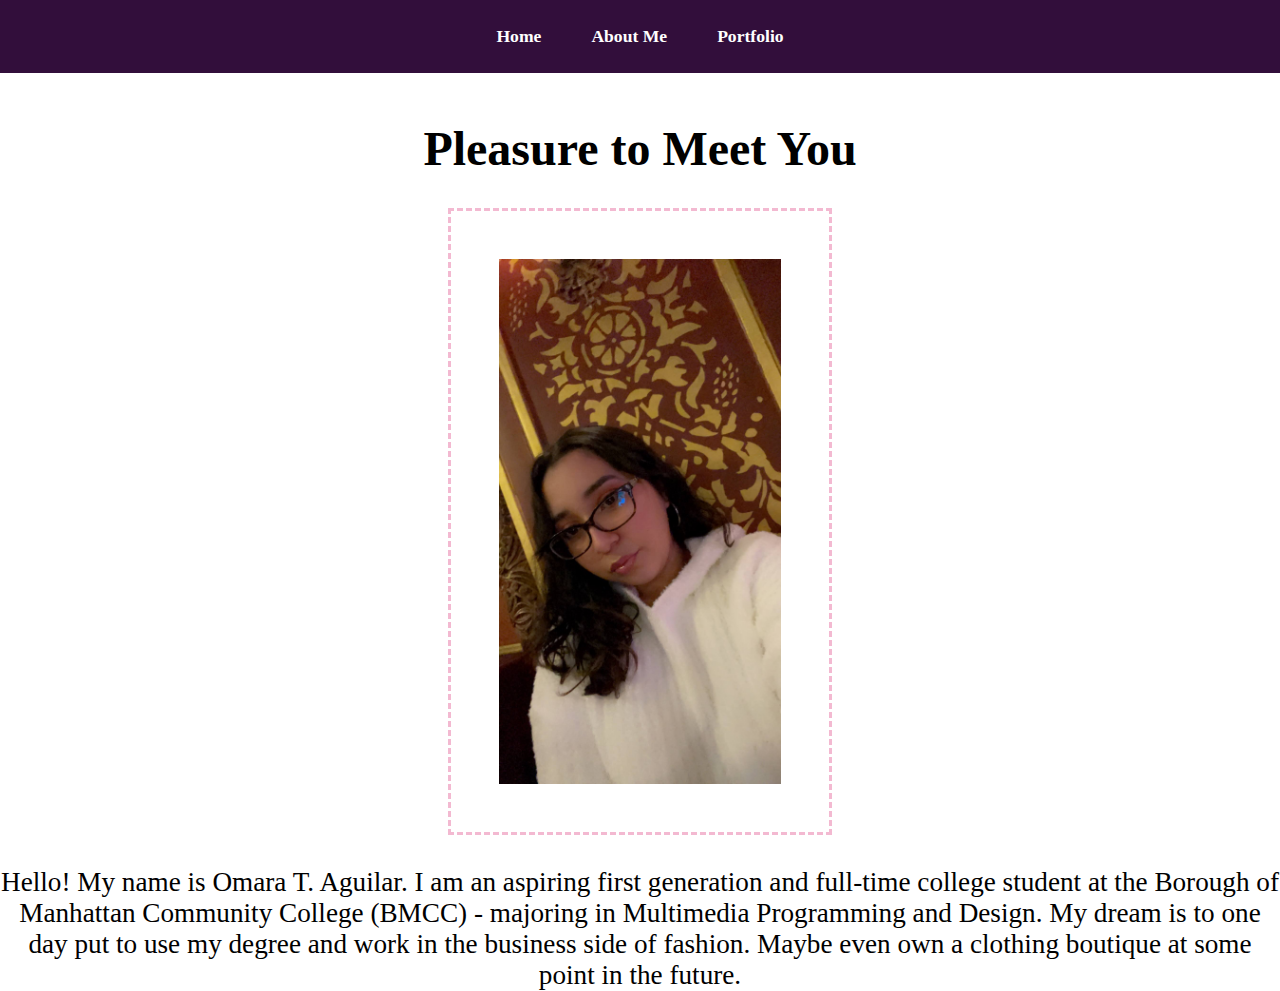
<file: aboutme.html>
<!DOCTYPE html>
<html>
	<head>
		<meta charset="utf-8">
		<meta name="viewport" content="width=device-width, initial-scale=1.0">
		<title>Omara's Portfolio</title>
		<link rel="stylesheet" href="style.css">
	</head>
<body>

		<nav class="navbar">
				<ul>
					<li><a href="index.html">Home</a></li>
					<li><a href="aboutme.html">About Me</a></li>
					<li><a href="mywork.html">Portfolio</a></li>
				</ul>
		</nav>

		<section id="about">
			<h1 class="heading">Pleasure to Meet You</h1>
		</section>

		<div class="pic">
			<img src="images/meetoo.jpg" alt="too" class="dobeme" >
		</div>

		<div class="intro">
			<p>Hello! My name is Omara T. Aguilar. I am an aspiring first generation and full-time college student at the Borough of Manhattan Community College (BMCC) - majoring in Multimedia Programming and Design. My dream is to one day put to use my degree and work in the business side of fashion. Maybe even own a clothing boutique at some point in the future.</p>
		</div>

</body>
</html>
</file>
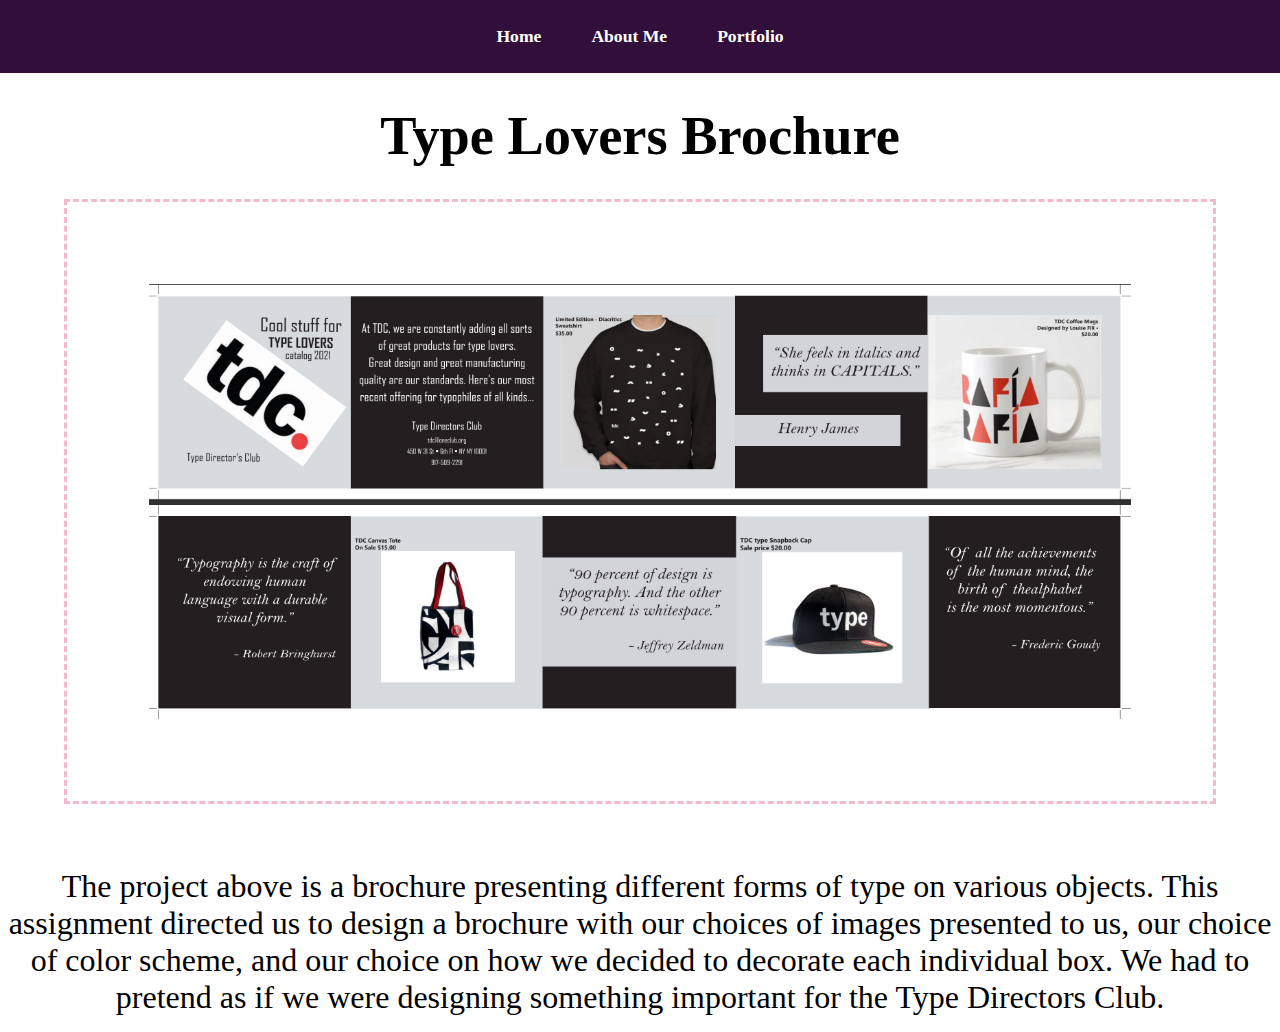
<file: brochure.html>
<!DOCTYPE html>
<html>
	<head>
		<meta charset="utf-8">
		<meta name="viewport" content="width=device-width, initial-scale=1.0">
		<title>Omara's Portfolio</title>
		<link rel="stylesheet" href="style.css">
	</head>
<body>

		<nav class="navbar">
				<ul>
					<li><a href="index.html">Home</a></li>
					<li><a href="aboutme.html">About Me</a></li>
					<li><a href="mywork.html">Portfolio</a></li>
				</ul>
		</nav>

		<div id="type">
		    <div class="typebrochure">
					<h1>Type Lovers Brochure</h1>
	  		</div>
		</div>

		<div class="pamphlet">
			<img src="images/brochure.jpg" alt="brochure" class="classproject">
			<p>The project above is a brochure presenting different forms of type on various objects. This assignment directed us to design a brochure with our choices of images presented to us, our choice of color scheme, and our choice on how we decided to decorate each individual box. We had to pretend as if we were designing something important for the Type Directors Club.</p>
		</div>

</body>
</html>
</file>
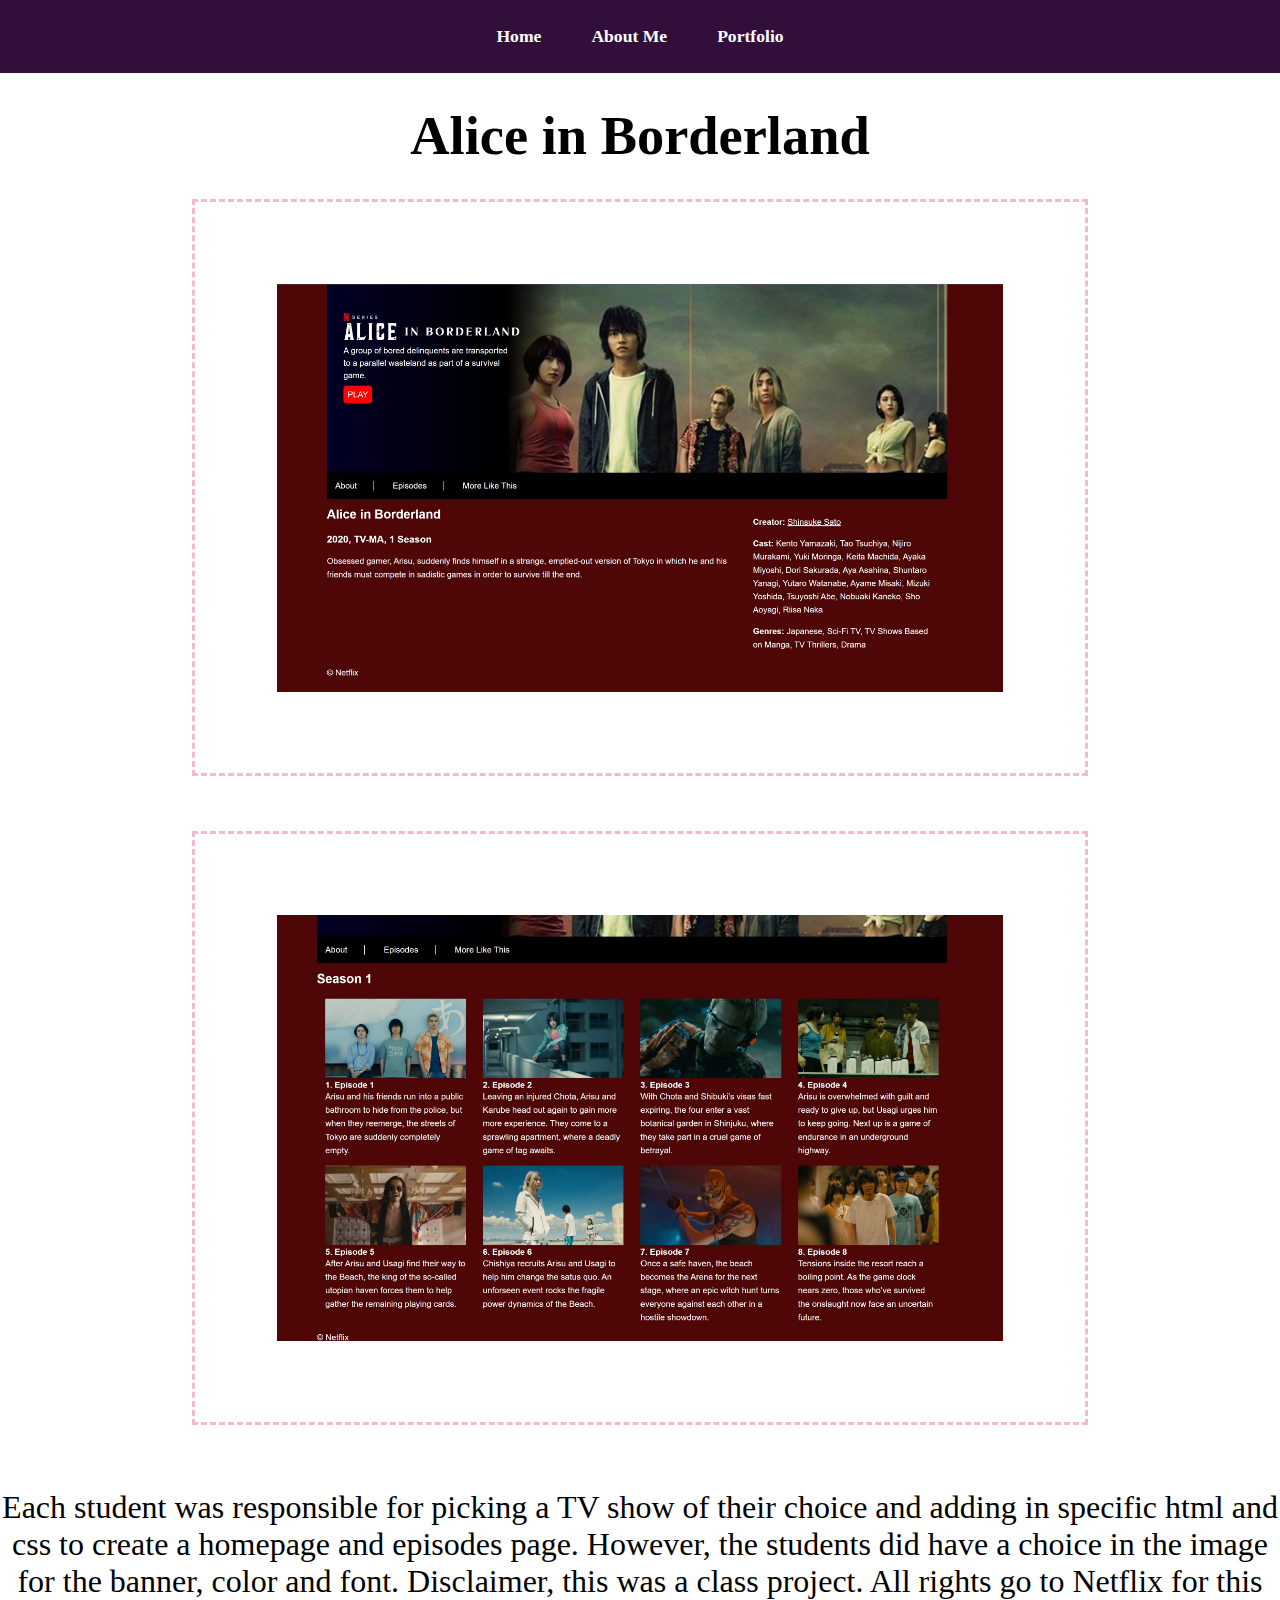
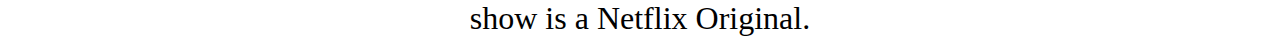
<file: designproject.html>
<!DOCTYPE html>
<html>
	<head>
		<meta charset="utf-8">
		<meta name="viewport" content="width=device-width, initial-scale=1.0">
		<title>Omara's Portfolio</title>
		<link rel="stylesheet" href="style.css">
	</head>
<body>

		<nav class="navbar">
				<ul>
					<li><a href="index.html">Home</a></li>
					<li><a href="aboutme.html">About Me</a></li>
					<li><a href="mywork.html">Portfolio</a></li>
				</ul>
		</nav>

		<div id="designproject">
		    <div class="project">
					<h1>Alice in Borderland</h1>
	  		</div>
		</div>

		<div class="show">
			<img src="images/mainpage.jpg" alt="project" class="mainpage">
			<img src="images/episodes.jpg" alt="episode" class="episodes">
			<p>Each student was responsible for picking a TV show of their choice and adding in specific html and css to create a homepage and episodes page. However, the students did have a choice in the image for the banner, color and font. Disclaimer, this was a class project. All rights go to Netflix for this show is a Netflix Original.</p>
		</div>

</body>
</html>
</file>
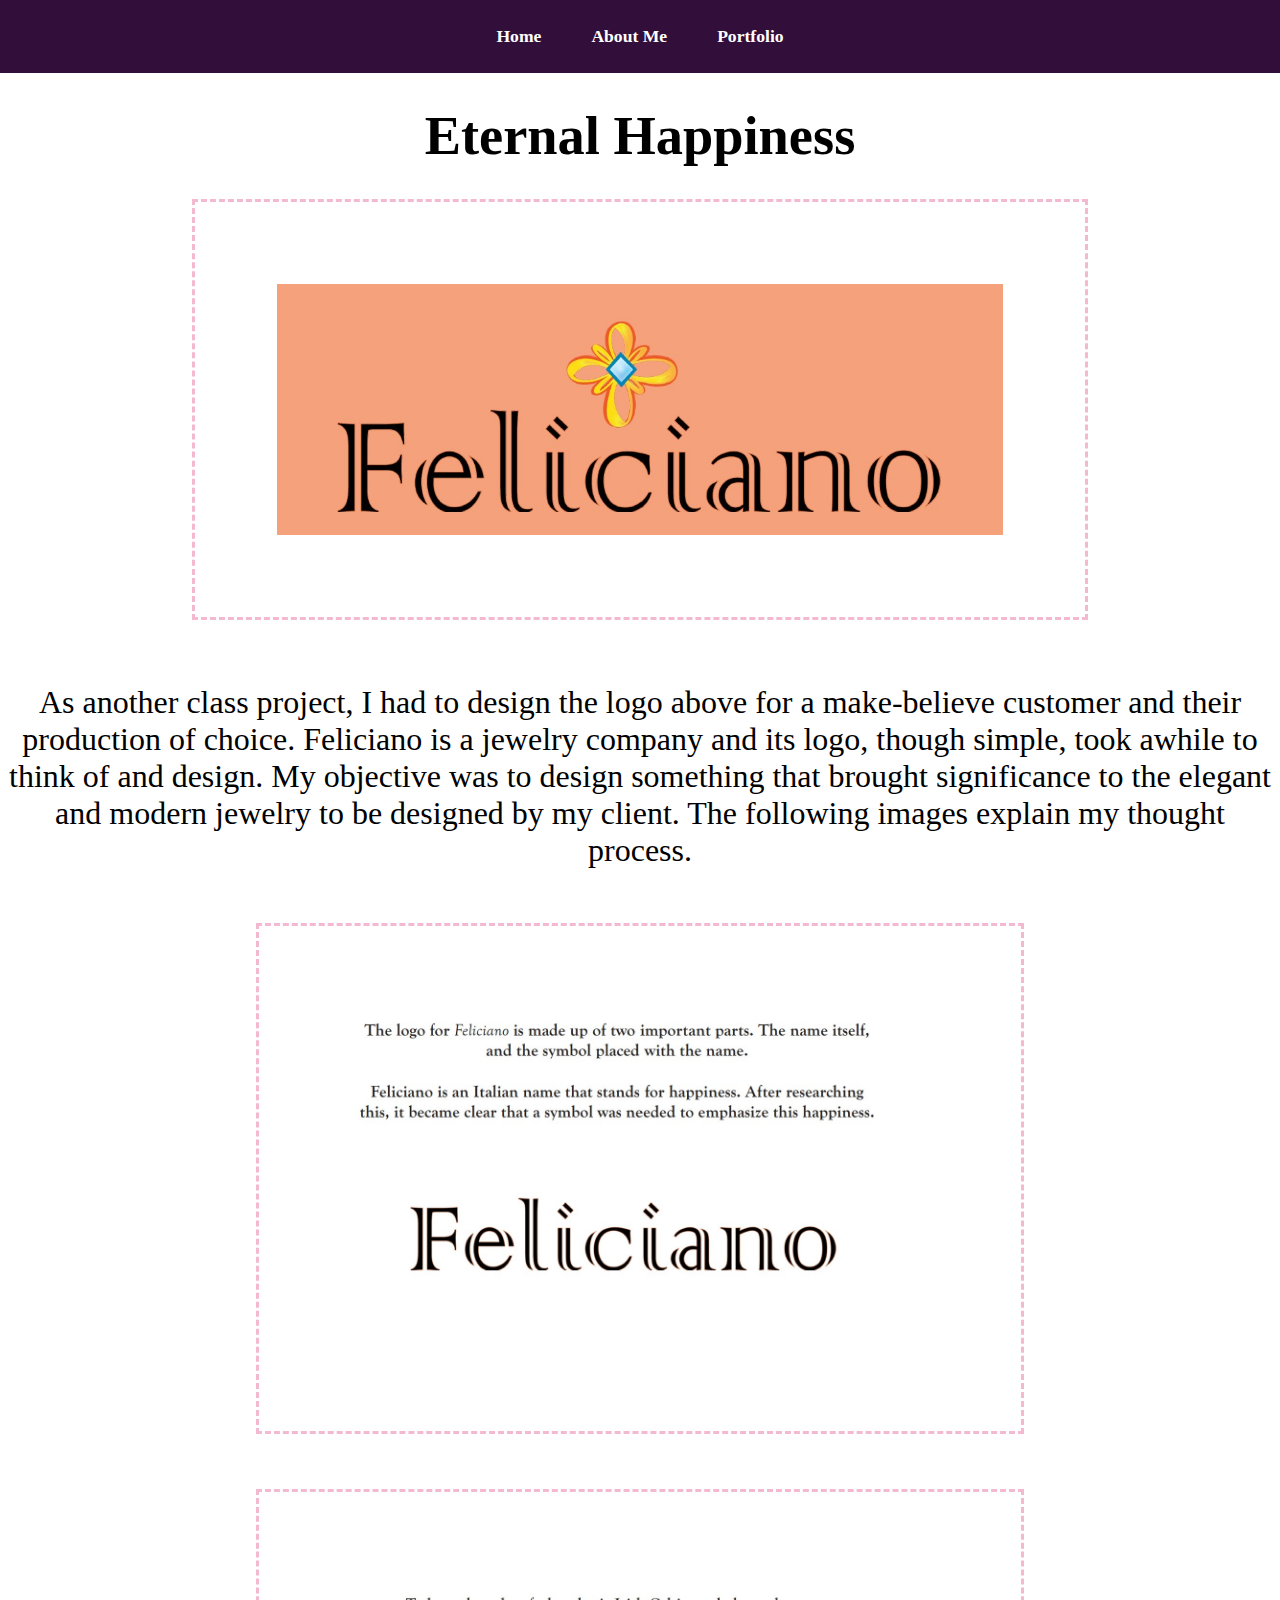
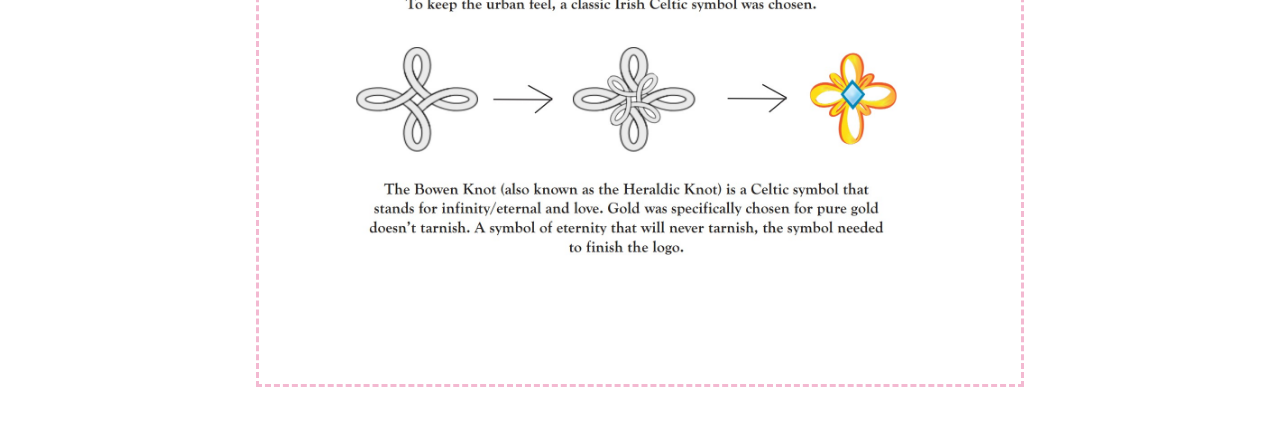
<file: eternal.html>
<!DOCTYPE html>
<html>
	<head>
		<meta charset="utf-8">
		<meta name="viewport" content="width=device-width, initial-scale=1.0">
		<title>Omara's Portfolio</title>
		<link rel="stylesheet" href="style.css">
	</head>
<body>

		<nav class="navbar">
				<ul>
					<li><a href="index.html">Home</a></li>
					<li><a href="aboutme.html">About Me</a></li>
					<li><a href="mywork.html">Portfolio</a></li>
				</ul>
		</nav>

		<div id="eternalhappiness">
		    <div class="happy">
					<h1>Eternal Happiness</h1>
	  		</div>
		</div>

		<div class="eternal">
			<img src="images/eternal.jpg" alt="eternal" class="jewelry">
			<p>As another class project, I had to design the logo above for a make-believe customer and their production of choice. Feliciano is a jewelry company and its logo, though simple, took awhile to think of and design. My objective was to design something that brought significance to the elegant and modern jewelry to be designed by my client. The following images explain my thought process.</p>
			<img src="images/name.jpg" alt="font" class="feliciano">
			<img src="images/rune.jpg" alt="deco" class="decoration">
		</div>

</body>
</html>
</file>
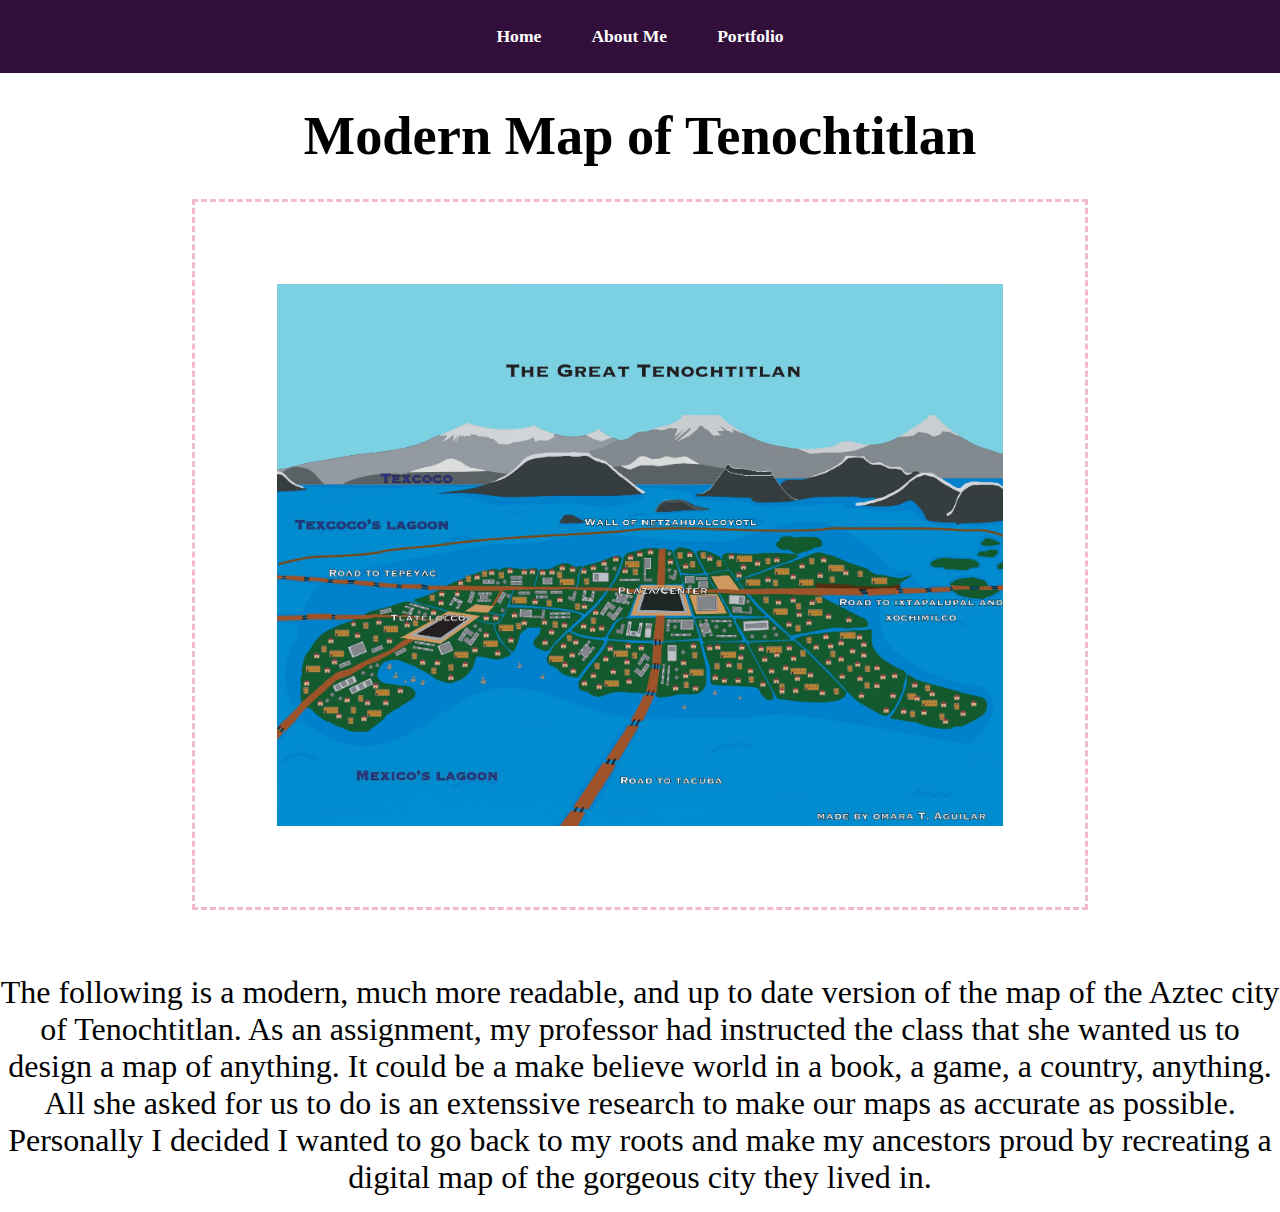
<file: modernmap.html>
<!DOCTYPE html>
<html>
	<head>
		<meta charset="utf-8">
		<meta name="viewport" content="width=device-width, initial-scale=1.0">
		<title>Omara's Portfolio</title>
		<link rel="stylesheet" href="style.css">
	</head>
<body>

		<nav class="navbar">
				<ul>
					<li><a href="index.html">Home</a></li>
					<li><a href="aboutme.html">About Me</a></li>
					<li><a href="mywork.html">Portfolio</a></li>
				</ul>
		</nav>

		<div id="modern">
		    <div class="wow">
					<h1>Modern Map of Tenochtitlan</h1>
	  		</div>
		</div>

		<div class="aztec">
			<img src="images/modernmap.jpg" alt="map" class="modernmap">
			<p>The following is a modern, much more readable, and up to date version of the map of the Aztec city of Tenochtitlan. As an assignment, my professor had instructed the class that she wanted us to design a map of anything. It could be a make believe world in a book, a game, a country, anything. All she asked for us to do is an extenssive research to make our maps as accurate as possible. Personally I decided I wanted to go back to my roots and make my ancestors proud by recreating a digital map of the gorgeous city they lived in.</p>
		</div>

</body>
</html>
</file>
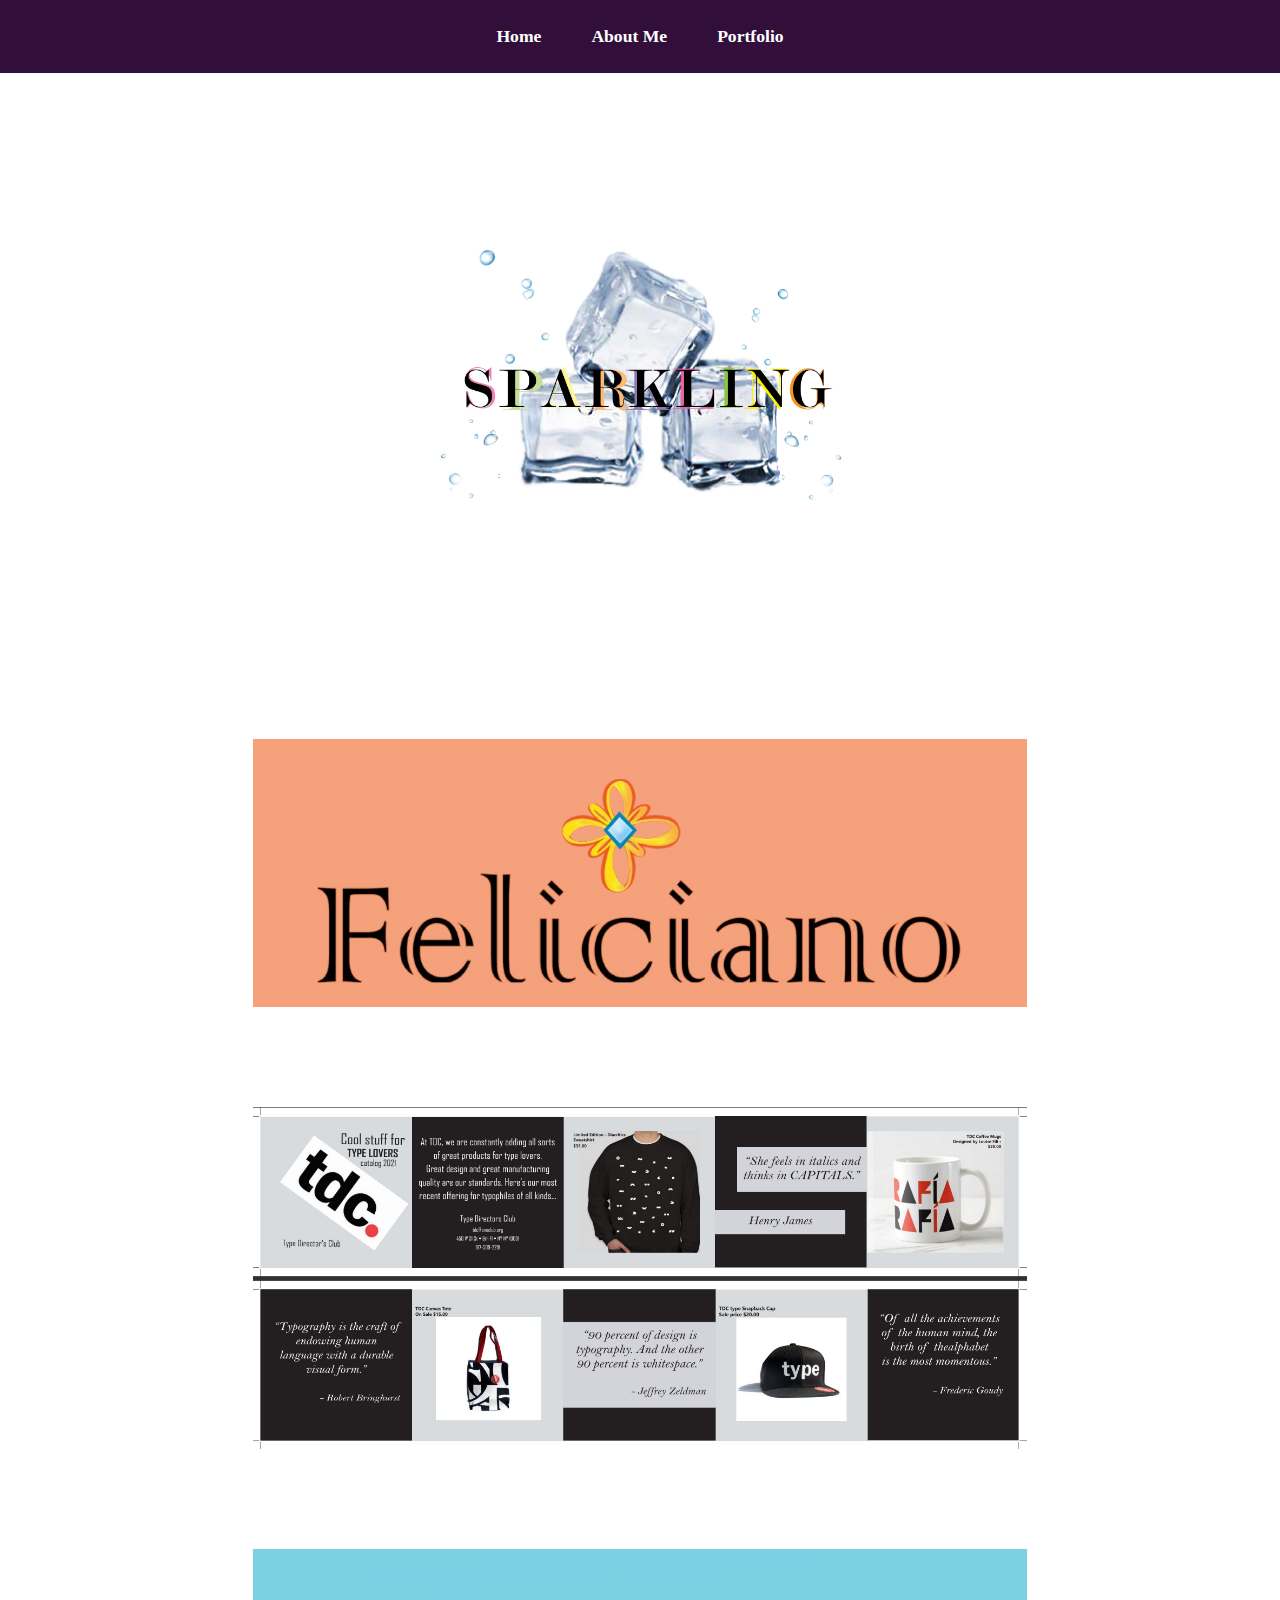
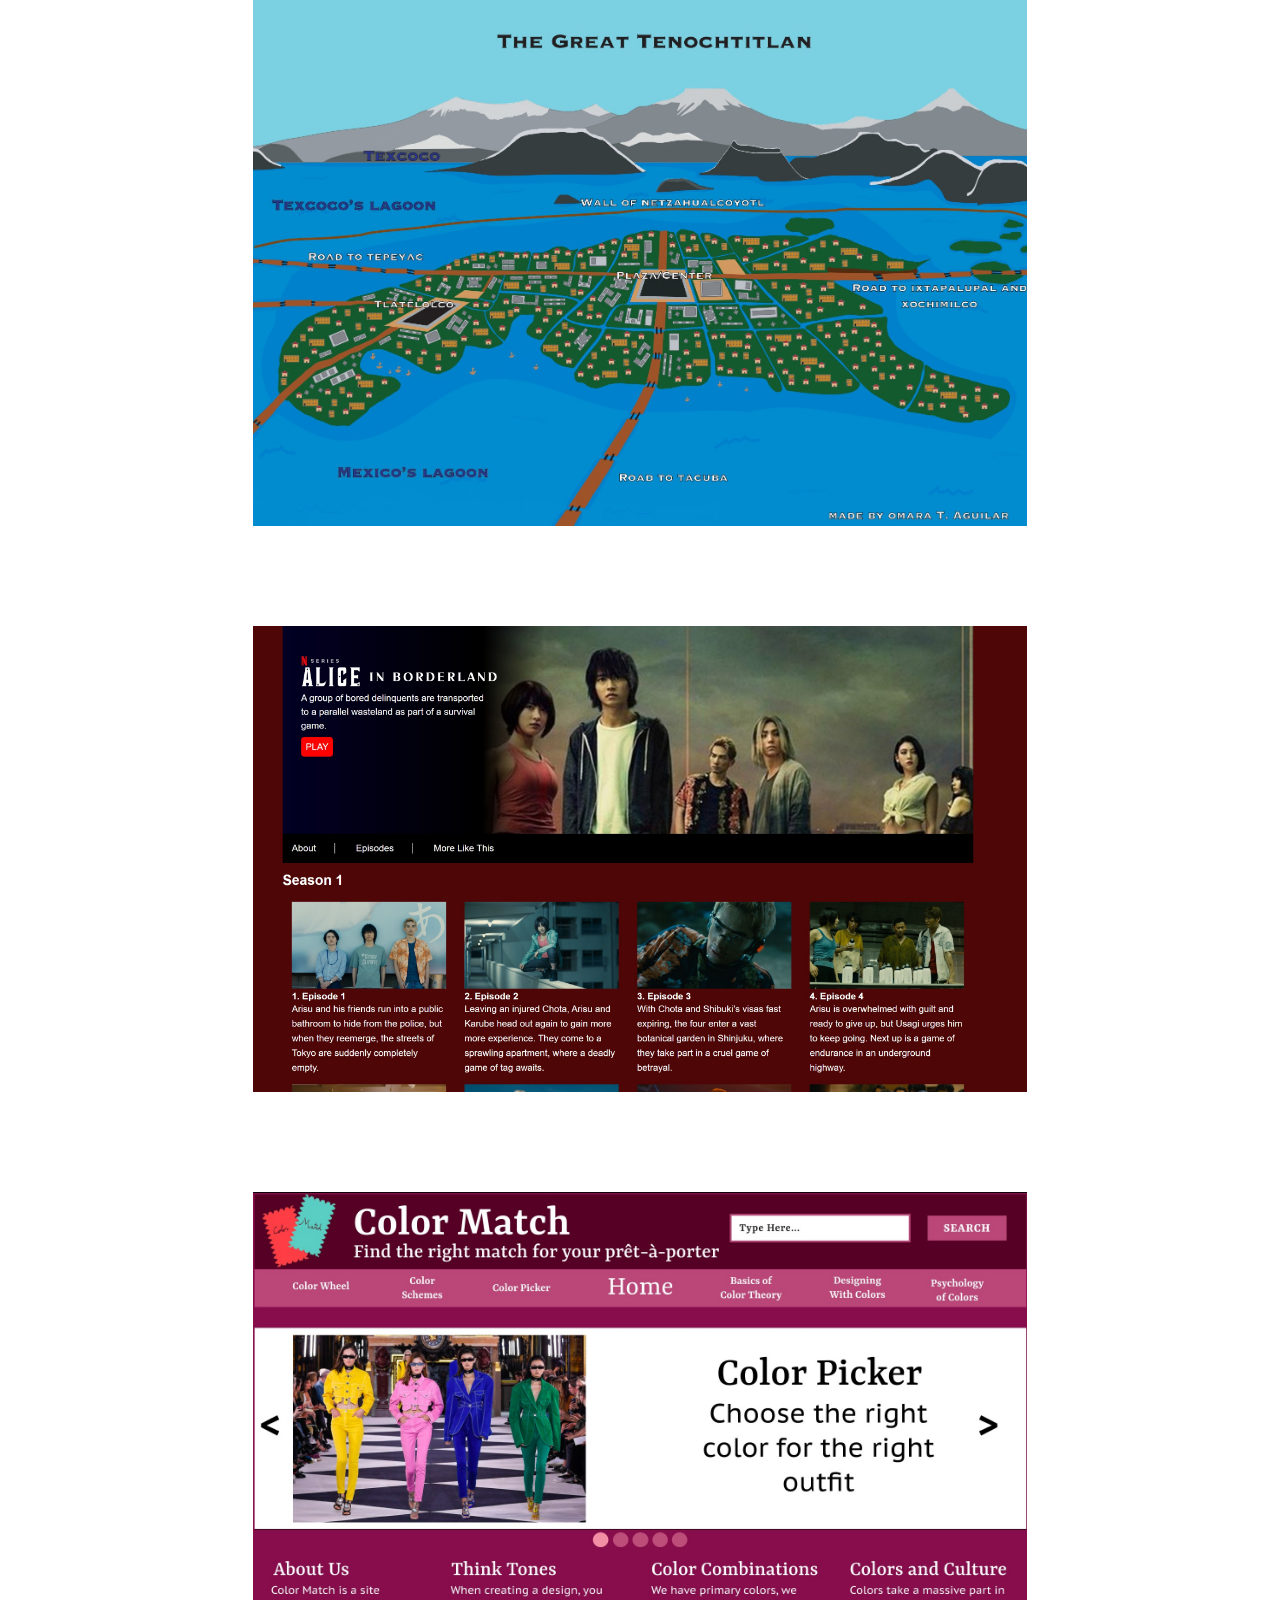
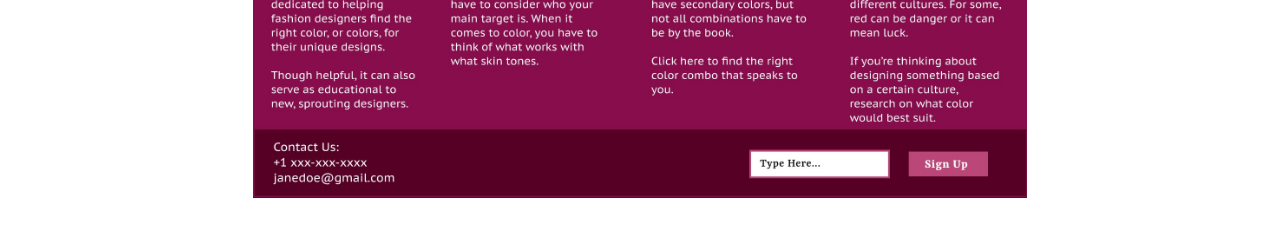
<file: mywork.html>
<!DOCTYPE html>
<html>
	<head>
		<meta charset="utf-8">
		<meta name="viewport" content="width=device-width, initial-scale=1.0">
		<title>Omara's Portfolio</title>
		<link rel="stylesheet" href="style.css">
	</head>
<body>

		<nav class="navbar">
				<ul>
					<li><a href="index.html">Home</a></li>
					<li><a href="aboutme.html">About Me</a></li>
					<li><a href="mywork.html">Portfolio</a></li>
				</ul>
		</nav>

	<section id="portfolio">
			<div class="gallery">
				 <a href="icelogoandlabel.html"><img src="images/icelogo.jpg" alt="ice" class="responsive-img"></a>
					<a href="eternal.html"><img src="images/eternal.jpg" alt="happiness" class="responsive-img"></a>
			 		<a href="brochure.html"><img src="images/brochure.jpg" alt="bro" class="responsive-img"></a>
					<a href="modernmap.html"><img src="images/modernmap.jpg" alt="map" class="responsive-img"></a>
		 			<a href="designproject.html"><img src="images/project.jpg" alt="show" class="responsive-img"></a>
					<a href="webandphone.html"><img src="images/midterm.jpg" alt="web" class="responsive-img"></a>

			</div>
	</section>

</body>
</html>
</file>
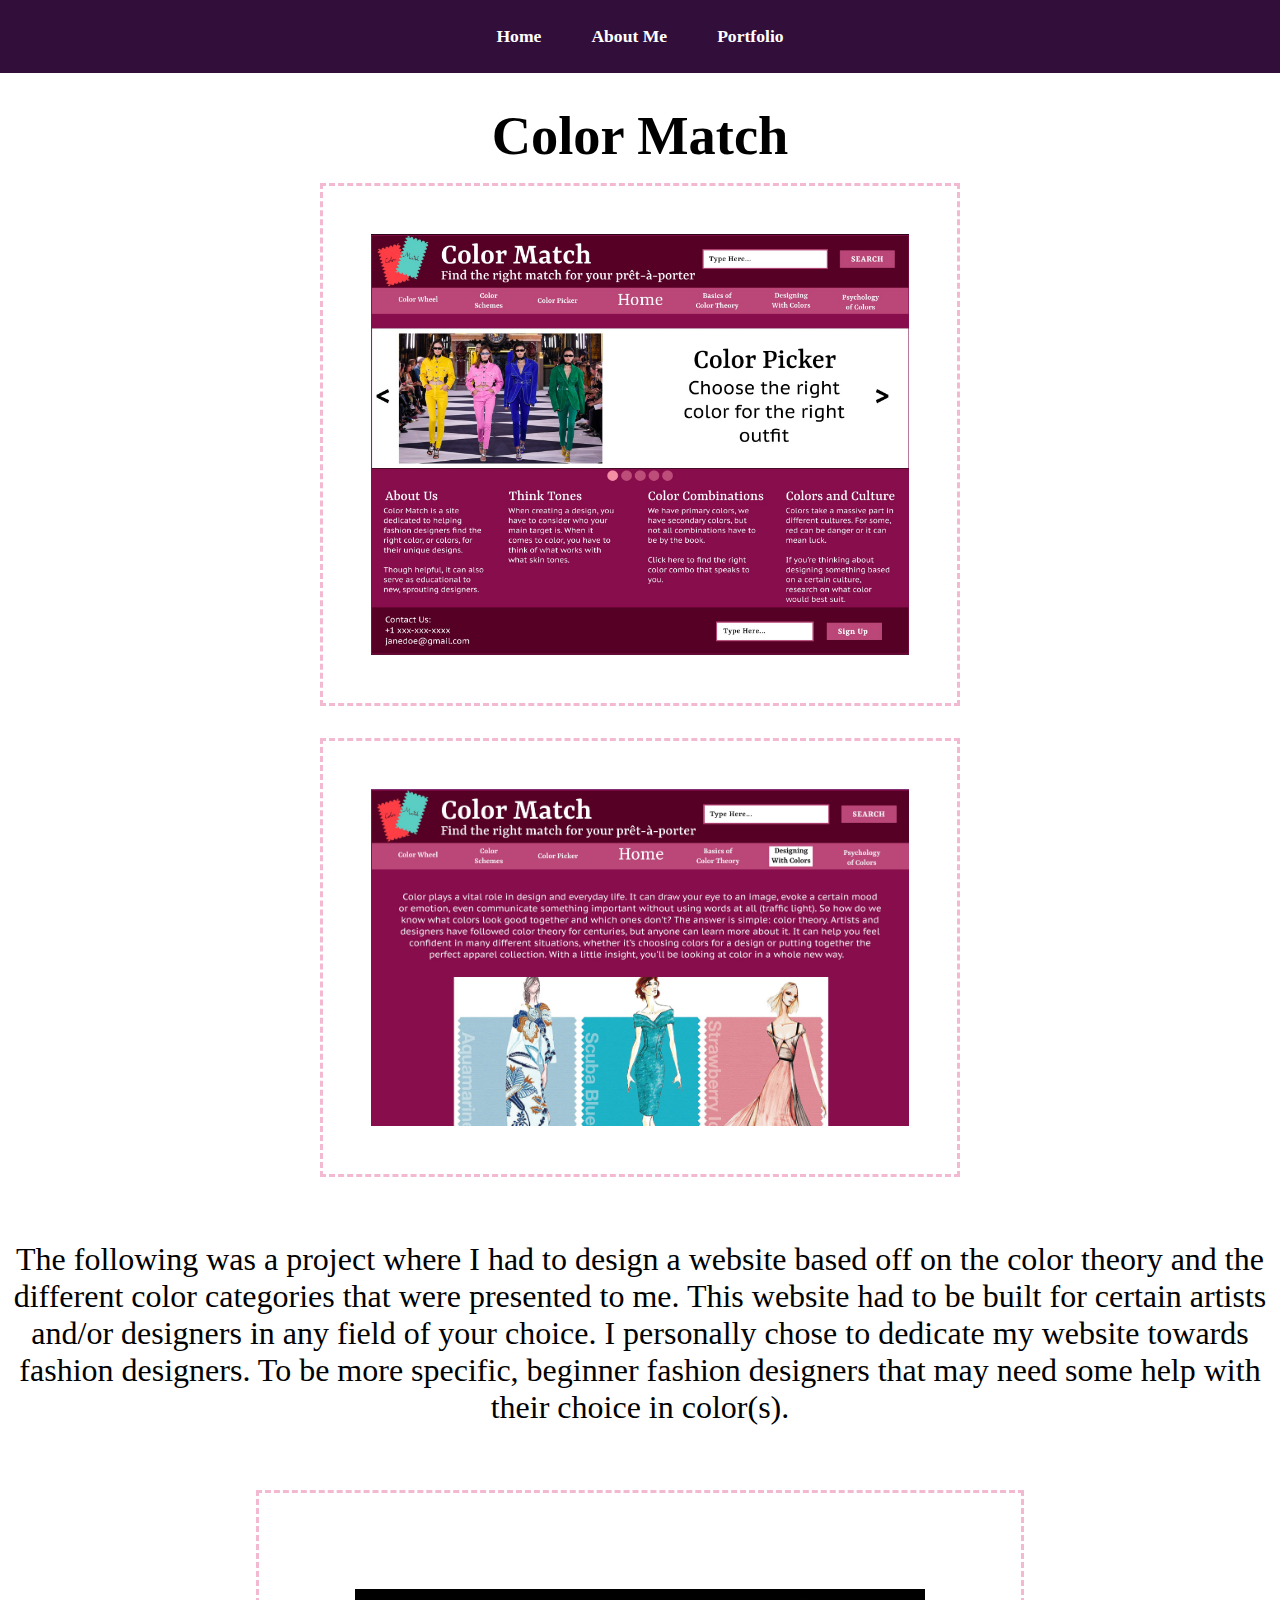
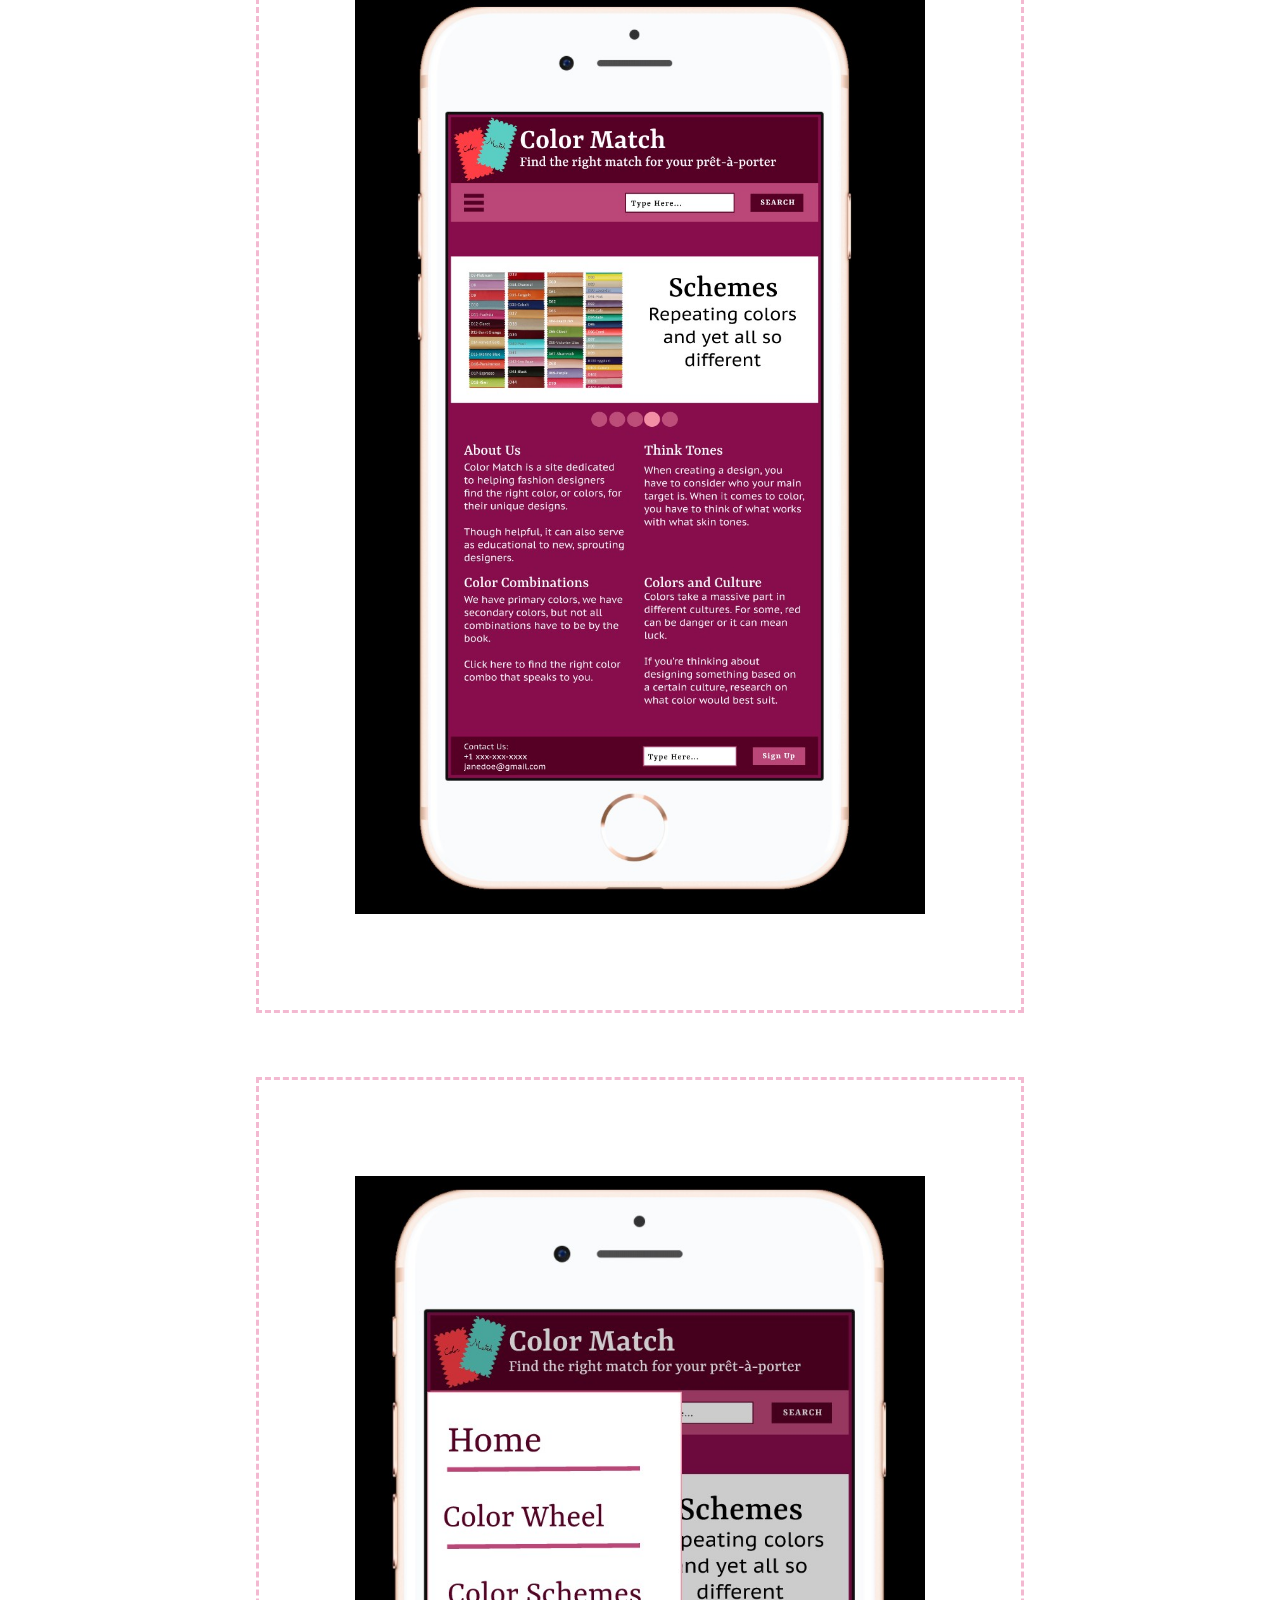
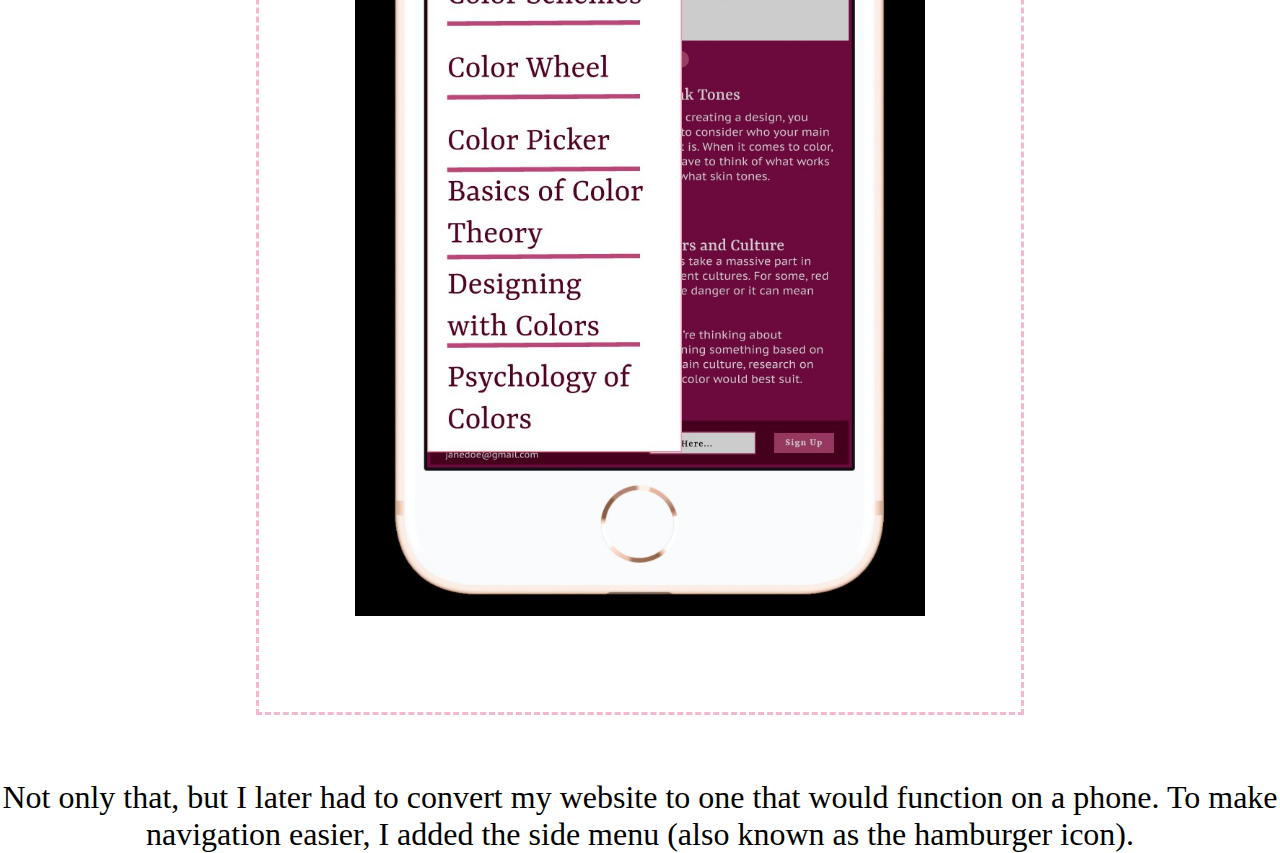
<file: webandphone.html>
<!DOCTYPE html>
<html>
	<head>
		<meta charset="utf-8">
		<meta name="viewport" content="width=device-width, initial-scale=1.0">
		<title>Omara's Portfolio</title>
		<link rel="stylesheet" href="style.css">
	</head>
<body>

		<nav class="navbar">
				<ul>
					<li><a href="index.html">Home</a></li>
					<li><a href="aboutme.html">About Me</a></li>
					<li><a href="mywork.html">Portfolio</a></li>
				</ul>
		</nav>

		<div id="webandphone">
		    <div class="two">
					<h1>Color Match</h1>
	  		</div>
		</div>

		<div class="twoforms">
			<img src="images/midterm.jpg" alt="mid" class="web">
			<img src="images/website.jpg" alt="term" class="tab">
			<p>The following was a project where I had to design a website based off on the color theory and the different color categories that were presented to me. This website had to be built for certain artists and/or designers in any field of your choice. I personally chose to dedicate my website towards fashion designers. To be more specific, beginner fashion designers that may need some help with their choice in color(s).<p>
			<img src="images/phone.jpg" alt="phone" class="phonetab">
			<img src="images/hamburger.jpg" alt="drop" class="icon">
			<p>Not only that, but I later had to convert my website to one that would function on a phone. To make navigation easier, I added the side menu (also known as the hamburger icon).</p>
		</div>

</body>
</html>
</file>
<file: style.css>
*{
    margin:0;
    padding:0;
    box-sizing:border-box;
  }

  .navbar{
    display: flex;
    justify-content: center;
    align-items: center;
    background-color: #320E3B;
    position: sticky;
    top: 0;
  }

  .navbar ul{
    display:flex;
    list-style: none;
    margin: 26px 0px;
  }

  .navbar ul li{
    font-family: century;
    font-size: 1.1rem;
    font-weight: bold;
  }

    .navbar ul li a{
      text-decoration: none;
      color: #FFFFFF;
      padding: 8px 25px;
      transition: all .5s ease;
    }

    .navbar ul li a:hover{
      background-color: #FFFFFF;
      color:black;
      box-shadow: 0 0 10px white;
    }

    /*Home*/

    #home{
      display: flex;
      flex-direction: column;
      background-color: rgba(0, 0, 0, 0.5);
      height: 840px;
      justify-content: center;
      align-items: center;
      color: white;
    }

    #home:before{
      content: "";
      position: absolute;
      top: 0;
      right: 0;
      background:url("images/me.jpg") no-repeat center center/cover;
      height: 900px;
      width: 45%;
      z-index: -1;
      opacity: .8;
    }

    .main{
      display:flex;
      flex-direction: column;
      border: 3px dashed white;
      padding: 3em;
      align-items: flex-start;
      position: absolute;
      top: 30%;
      left: 10%;
    }

    .headings{
      font-family: century;
      font-size: 3rem;
      text-align: center;
      margin: 40px 0px;
    }

    #about{
      text-align: center;
      font-size: 10px;
    }

    .heading{
      font-family: century;
      font-size: 3rem;
      text-align: center;
      margin-top: 1em;
    }

    .dobeme{
      display: block;
      align-items: center;
      margin-left: auto;
      margin-right: auto;
      width: 30%;
      margin-top: 2em;
      margin-bottom: 2em;
      border: 3px dashed #F3B9D1;
      padding: 3em;
    }

    .intro{
      font-family: century;
      font-size: 1.7em;
      text-align: center;
    }

  #portfolio{
      display:flex;
      flex-wrap: wrap;
      background-color: white;
      justify-content: space-around;
    }

  .gallery{
      flex: 1 0 auto;
      width:50px;
      margin: 0 1em;
    }


  .responsive-img:hover{
      background-color: #F3B9D1;
      color:black;
      box-shadow: 0 0 30px pink;
    }

    .responsive-img{
      display: block;
      margin-left:auto;
      margin-right:auto;
      width: 70%;
      padding: 50px;
    }






    #icelogoandlabel{
      background-color: white;
      margin-top: auto;
      margin-bottom: auto;
    }

    .ice{
      text-align: center;
      font-size: 1.7rem;
      font-family: century;
      margin-top: 2rem;
      margin-bottom: 1rem;
      color: black;
    }

    .icepic{
      display: block;
      align-items: center;
      margin-left: auto;
      margin-right: auto;
      width: 60%;
      margin-bottom: 2em;
      border: 3px dashed #F3B9D1;
      padding: 3em;
    }

    .icepicture{
      display: block;
      align-items: center;
      margin-left: auto;
      margin-right: auto;
      width: 50%;
      margin-top: 2em;
      margin-bottom: 2em;
      border: 3px dashed #F3B9D1;
      padding:3em;
    }

    .brand p{
      margin-top: 2em;
      font-family: century;
      font-size: 2rem;
      text-align: center;
      color: black;
    }








    #eternalhappiness{
      background-color: white;
      margin-top: auto;
      margin-bottom: auto;
    }

    .happy{
      text-align: center;
      font-size: 1.7rem;
      font-family: century;
      margin-top: 2rem;
      margin-bottom: 1rem;
      color: black;
    }

    .eternal{
      text-align: center;
      font-size: 1.7rem;
      font-family: century;
      margin-top: 2rem;
      margin-bottom: 1rem;
      color: black;
    }

    .jewelry{
      display: block;
      align-items: center;
      margin-left: auto;
      margin-right: auto;
      width: 70%;
      margin-bottom: 2em;
      border: 3px dashed #F3B9D1;
      padding: 3em;
    }

    .feliciano{
      display: block;
      align-items: center;
      margin-left: auto;
      margin-right: auto;
      width: 60%;
      margin-top: 2em;
      margin-bottom: 2em;
      border: 3px dashed #F3B9D1;
      padding:3em;
    }

    .decoration{
      display: block;
      align-items: center;
      margin-left: auto;
      margin-right: auto;
      width: 60%;
      margin-top: 2em;
      margin-bottom: 2em;
      border: 3px dashed #F3B9D1;
      padding:3em;
    }

    .eternal p{
      margin-top: 2em;
      font-family: century;
      font-size: 2rem;
      text-align: center;
      color: black;
    }










    #type{
      background-color: white;
      margin-top: auto;
      margin-bottom: auto;
    }

    .typebrochure{
      text-align: center;
      font-size: 1.7rem;
      font-family: century;
      margin-top: 2rem;
      margin-bottom: 1rem;
      color: black;
    }

    .pamphlet{
      text-align: center;
      font-size: 1.7rem;
      font-family: century;
      margin-top: 2rem;
      margin-bottom: 1rem;
      color: black;
    }

    .classproject{
      display: block;
      align-items: center;
      margin-left: auto;
      margin-right: auto;
      width: 90%;
      margin-bottom: 2em;
      border: 3px dashed #F3B9D1;
      padding: 3em;
    }

    .pamphlet p{
      margin-top: 2em;
      font-family: century;
      font-size: 2rem;
      text-align: center;
      color: black;
    }















    #modern{
      background-color: white;
      margin-top: auto;
      margin-bottom: auto;
    }

    .wow{
      text-align: center;
      font-size: 1.7rem;
      font-family: century;
      margin-top: 2rem;
      margin-bottom: 1rem;
      color: black;
    }

    .aztec{
      text-align: center;
      font-size: 1.7rem;
      font-family: century;
      margin-top: 2rem;
      margin-bottom: 1rem;
      color: black;
    }

    .modernmap{
      display: block;
      align-items: center;
      margin-left: auto;
      margin-right: auto;
      width: 70%;
      margin-bottom: 2em;
      border: 3px dashed #F3B9D1;
      padding: 3em;
    }

    .aztec p{
      margin-top: 2em;
      font-family: century;
      font-size: 2rem;
      text-align: center;
      color: black;
    }


















    #designproject{
      background-color: white;
      margin-top: auto;
      margin-bottom: auto;
    }

    .project{
      text-align: center;
      font-size: 1.7rem;
      font-family: century;
      margin-top: 2rem;
      margin-bottom: 1rem;
      color: black;
    }

    .show{
      text-align: center;
      font-size: 1.7rem;
      font-family: century;
      margin-top: 2rem;
      margin-bottom: 1rem;
      color: black;
    }

    .mainpage{
      display: block;
      align-items: center;
      margin-left: auto;
      margin-right: auto;
      width: 70%;
      margin-bottom: 2em;
      border: 3px dashed #F3B9D1;
      padding: 3em;
    }

    .episodes{
      display: block;
      align-items: center;
      margin-left: auto;
      margin-right: auto;
      width: 70%;
      margin-bottom: 2em;
      border: 3px dashed #F3B9D1;
      padding: 3em;
    }

    .show p{
      margin-top: 2em;
      font-family: century;
      font-size: 2rem;
      text-align: center;
      color: black;
    }



















    #webandphone{
      background-color: white;
      margin-top: auto;
      margin-bottom: auto;
    }

    .two{
      text-align: center;
      font-size: 1.7rem;
      font-family: century;
      margin-top: 2rem;
      margin-bottom: 1rem;
      color: black;
    }

    .twofroms{
      text-align: center;
      font-size: 1.7rem;
      font-family: century;
      margin-top: 2rem;
      margin-bottom: 1rem;
      color: black;
    }

    .web{
      display: block;
      align-items: center;
      margin-left: auto;
      margin-right: auto;
      width: 50%;
      margin-bottom: 2em;
      border: 3px dashed #F3B9D1;
      padding: 3em;
    }

    .tab{
      display: block;
      align-items: center;
      margin-left: auto;
      margin-right: auto;
      width: 50%;
      margin-bottom: 2em;
      border: 3px dashed #F3B9D1;
      padding: 3em;
    }

    .phonetab{
      display: block;
      align-items: center;
      margin-left: auto;
      margin-right: auto;
      width: 60%;
      margin-bottom: 2em;
      border: 3px dashed #F3B9D1;
      padding: 3em;
    }

    .icon{
      display: block;
      align-items: center;
      margin-left: auto;
      margin-right: auto;
      width: 60%;
      margin-bottom: 2em;
      border: 3px dashed #F3B9D1;
      padding: 3em;
    }

    .twoforms p{
      margin-top: 2em;
      font-family: century;
      font-size: 2rem;
      text-align: center;
      color: black;
    }
</file>
